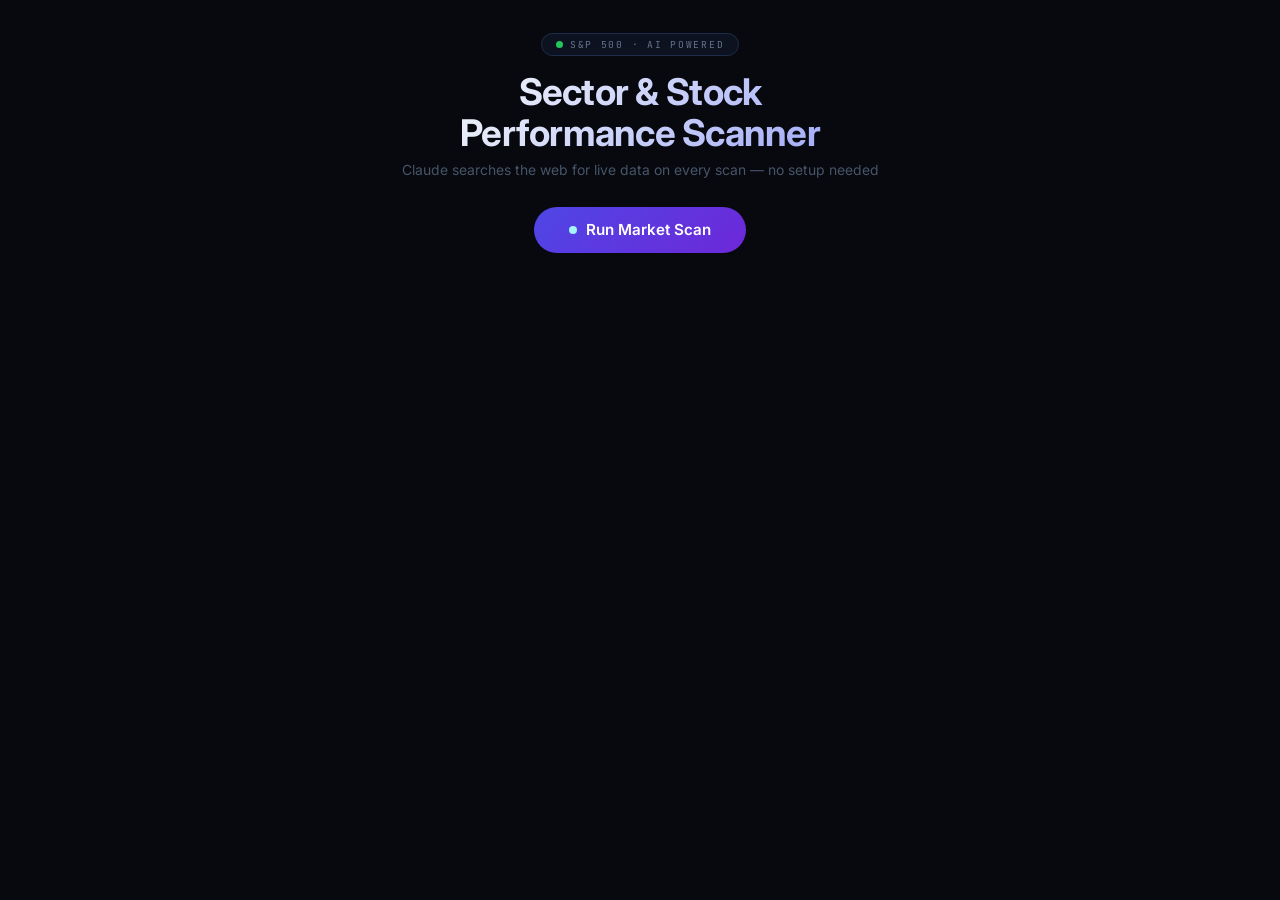
<file: index_1.html>
<!DOCTYPE html>
<html lang="en">
<head>
<meta charset="UTF-8">
<meta name="viewport" content="width=device-width, initial-scale=1.0">
<title>S&P 500 Market Scanner</title>
<link href="https://fonts.googleapis.com/css2?family=Inter:wght@400;500;600;700&family=JetBrains+Mono:wght@400;600&display=swap" rel="stylesheet">
<style>
  *, *::before, *::after { box-sizing: border-box; margin: 0; padding: 0; }
  body { background: #07090f; color: #e2e8f0; font-family: 'Inter', sans-serif; padding: 2rem 1rem 3rem; }
  .wrap { max-width: 760px; margin: 0 auto; }

  .pill { display: inline-flex; align-items: center; gap: .45rem; background: #0d1220; border: 1px solid #1e2d4a; border-radius: 999px; padding: .28rem .85rem; margin-bottom: .9rem; }
  .live-dot { width: 7px; height: 7px; border-radius: 50%; background: #22c55e; display: inline-block; animation: dotPulse 1.6s ease-in-out infinite; }
  .pill-label { font-family: 'JetBrains Mono', monospace; font-size: .6rem; letter-spacing: .18em; color: #64748b; text-transform: uppercase; }
  h1 { font-size: clamp(1.6rem, 4vw, 2.3rem); font-weight: 700; line-height: 1.13; letter-spacing: -.02em; background: linear-gradient(135deg, #f1f5f9 25%, #818cf8); -webkit-background-clip: text; -webkit-text-fill-color: transparent; background-clip: text; }
  .subtitle { margin-top: .5rem; color: #475569; font-size: .87rem; }

  #scanBtn { display: flex; align-items: center; justify-content: center; gap: .55rem; margin: 1.8rem auto; padding: .85rem 2.2rem; background: linear-gradient(135deg, #4f46e5, #6d28d9); color: #fff; border: none; border-radius: 999px; font-family: inherit; font-size: .95rem; font-weight: 600; cursor: pointer; animation: glow 2.4s ease-in-out infinite; transition: filter .2s, transform .15s; }
  #scanBtn:hover:not(:disabled) { filter: brightness(1.15); transform: translateY(-1px); }
  #scanBtn:disabled { background: #1a2035; color: #64748b; border: 1px solid #1e2d4a; animation: none; cursor: not-allowed; }
  .btn-dot     { width: 8px; height: 8px; background: #a5f3fc; border-radius: 50%; display: inline-block; animation: dotPulse 1.4s ease-in-out infinite; }
  .btn-spinner { width: 13px; height: 13px; border: 2px solid #2d3e60; border-top-color: #818cf8; border-radius: 50%; display: inline-block; animation: spin .7s linear infinite; }

  #stepBox { display: none; background: #0d1220; border: 1px solid #1e2d4a; border-radius: 10px; padding: .85rem 1.1rem; margin-bottom: 1.3rem; flex-direction: column; gap: .42rem; }
  #stepBox.visible { display: flex; }
  .step-row { display: flex; align-items: center; gap: .55rem; font-family: 'JetBrains Mono', monospace; font-size: .7rem; color: #1e2d4a; transition: color .3s; }
  .step-row.done   { color: #22c55e; }
  .step-row.active { color: #818cf8; }

  #errorBox { display: none; background: rgba(239,68,68,.07); border: 1px solid rgba(239,68,68,.25); border-left: 3px solid #ef4444; border-radius: 10px; padding: .8rem 1rem; margin-bottom: 1.2rem; font-size: .82rem; color: #f87171; line-height: 1.6; }
  #errorBox.visible { display: block; }

  #results { display: none; opacity: 0; transform: translateY(8px); transition: opacity .4s ease, transform .4s ease; }
  #results.visible { display: block; }
  #results.shown   { opacity: 1; transform: none; }

  .catalyst { background: #0d1220; border: 1px solid #1e3a2a; border-left: 3px solid #22c55e; border-radius: 10px; padding: .75rem 1rem; margin-bottom: 1.1rem; display: flex; gap: .6rem; align-items: flex-start; }
  .cat-icon  { font-size: .9rem; flex-shrink: 0; margin-top: 1px; }
  .cat-label { font-family: 'JetBrains Mono', monospace; font-size: .57rem; color: #22c55e; letter-spacing: .12em; text-transform: uppercase; margin-bottom: .1rem; }
  .cat-text  { font-size: .82rem; color: #94a3b8; line-height: 1.55; }

  .sector-card { background: #0d1220; border: 1px solid #1e2d4a; border-radius: 14px; padding: 1.35rem 1.5rem; margin-bottom: 1.15rem; position: relative; overflow: hidden; }
  .sector-card::before { content: ''; position: absolute; top: 0; left: 0; right: 0; height: 2px; background: linear-gradient(90deg, #4f46e5, #818cf8, #06b6d4); }
  .sector-card::after  { content: ''; position: absolute; inset: 0; background: linear-gradient(135deg, rgba(79,70,229,.07), transparent 60%); pointer-events: none; }
  .sec-eyebrow { font-family: 'JetBrains Mono', monospace; font-size: .57rem; letter-spacing: .18em; color: #4f46e5; text-transform: uppercase; margin-bottom: .48rem; }
  .sec-row { display: flex; align-items: center; gap: .7rem; flex-wrap: wrap; margin-bottom: .5rem; }
  .sec-name { font-size: 1.4rem; font-weight: 700; letter-spacing: -.02em; color: #e2e8f0; }
  .badge { font-family: 'JetBrains Mono', monospace; font-size: .68rem; border-radius: 5px; padding: .09rem .42rem; }
  .badge-gray   { color: #475569; background: #131b2e; border: 1px solid #1e2d4a; }
  .badge-purple { color: #818cf8; background: rgba(79,70,229,.1); border: 1px solid rgba(79,70,229,.2); }
  .badge-green  { color: #22c55e; font-family: 'JetBrains Mono', monospace; font-size: .95rem; font-weight: 700; background: rgba(34,197,94,.08); border: 1px solid rgba(34,197,94,.2); border-radius: 5px; padding: .09rem .5rem; }
  .sec-reason { font-size: .83rem; color: #64748b; line-height: 1.6; }

  .stocks-label { font-family: 'JetBrains Mono', monospace; font-size: .57rem; letter-spacing: .18em; color: #334155; text-transform: uppercase; margin-bottom: .7rem; }
  .stock-card { background: #0d1220; border: 1px solid #1e2d4a; border-radius: 12px; padding: 1.05rem 1.25rem; margin-bottom: .75rem; display: flex; align-items: flex-start; gap: .95rem; transition: border-color .18s, background .18s; animation: fadeUp .4s both; }
  .stock-card:nth-child(1){animation-delay:.05s} .stock-card:nth-child(2){animation-delay:.13s} .stock-card:nth-child(3){animation-delay:.21s}
  .stock-card:hover { border-color: #4f46e5; background: #0f1525; }
  .rank-badge { width: 35px; height: 35px; border-radius: 50%; display: flex; align-items: center; justify-content: center; font-family: 'JetBrains Mono', monospace; font-weight: 600; font-size: .76rem; flex-shrink: 0; }
  .rank-1 { background: rgba(251,191,36,.13); color: #fbbf24; border: 1px solid rgba(251,191,36,.35); }
  .rank-2 { background: rgba(148,163,184,.1);  color: #94a3b8; border: 1px solid rgba(148,163,184,.25); }
  .rank-3 { background: rgba(180,120,60,.1);   color: #b07030; border: 1px solid rgba(180,120,60,.3); }
  .stock-body { flex: 1; min-width: 0; }
  .stock-header { display: flex; align-items: center; gap: .48rem; flex-wrap: wrap; margin-bottom: .26rem; }
  .s-ticker { font-family: 'JetBrains Mono', monospace; font-weight: 600; font-size: .93rem; color: #e2e8f0; }
  .s-name   { font-size: .8rem; color: #475569; }
  .s-pills  { margin-left: auto; display: flex; gap: .38rem; flex-shrink: 0; }
  .pill-green  { font-family: 'JetBrains Mono', monospace; font-size: .76rem; font-weight: 700; color: #22c55e; background: rgba(34,197,94,.08); border: 1px solid rgba(34,197,94,.2); border-radius: 5px; padding: .09rem .42rem; }
  .pill-red    { font-family: 'JetBrains Mono', monospace; font-size: .76rem; font-weight: 700; color: #f87171; background: rgba(248,113,113,.08); border: 1px solid rgba(248,113,113,.2); border-radius: 5px; padding: .09rem .42rem; }
  .pill-indigo { font-family: 'JetBrains Mono', monospace; font-size: .68rem; color: #818cf8; background: rgba(129,140,248,.08); border: 1px solid rgba(129,140,248,.2); border-radius: 5px; padding: .09rem .42rem; }
  .s-meta  { display: flex; gap: 1.1rem; margin-bottom: .38rem; }
  .s-meta span { font-family: 'JetBrains Mono', monospace; font-size: .67rem; color: #334155; }
  .s-desc  { font-size: .81rem; color: #64748b; line-height: 1.58; }
  .s-tags  { display: flex; gap: .32rem; flex-wrap: wrap; margin-top: .5rem; }
  .s-tag   { font-family: 'JetBrains Mono', monospace; font-size: .61rem; background: #131b2e; border: 1px solid #1e2d4a; color: #475569; border-radius: 4px; padding: .08rem .4rem; }
  .footer-row { display: flex; justify-content: space-between; align-items: center; margin-top: .6rem; flex-wrap: wrap; gap: .4rem; }
  .footer-row p    { font-size: .66rem; color: #334155; }
  .footer-row span { font-family: 'JetBrains Mono', monospace; font-size: .62rem; color: #334155; }

  @keyframes dotPulse { 0%,100%{opacity:1;transform:scale(1)} 50%{opacity:.3;transform:scale(1.7)} }
  @keyframes glow     { 0%,100%{box-shadow:0 0 18px rgba(99,102,241,.3)} 50%{box-shadow:0 0 36px rgba(99,102,241,.6)} }
  @keyframes spin     { to{transform:rotate(360deg)} }
  @keyframes fadeUp   { from{opacity:0;transform:translateY(12px)} to{opacity:1;transform:translateY(0)} }
</style>
</head>
<body>
<div class="wrap">

  <div style="text-align:center;margin-bottom:1.5rem">
    <div class="pill"><span class="live-dot"></span><span class="pill-label">S&amp;P 500 · AI Powered</span></div>
    <h1>Sector &amp; Stock<br>Performance Scanner</h1>
    <p class="subtitle">Claude searches the web for live data on every scan — no setup needed</p>
  </div>

  <button id="scanBtn" onclick="runScan()">
    <span class="btn-dot"></span> Run Market Scan
  </button>

  <div id="stepBox">
    <div class="step-row" id="s0"><span class="si">·</span>&nbsp; Contacting Claude AI…</div>
    <div class="step-row" id="s1"><span class="si">·</span>&nbsp; Searching web for today's sector data…</div>
    <div class="step-row" id="s2"><span class="si">·</span>&nbsp; Identifying best performing sector…</div>
    <div class="step-row" id="s3"><span class="si">·</span>&nbsp; Finding top S&amp;P 500 stocks…</div>
    <div class="step-row" id="s4"><span class="si">·</span>&nbsp; Building live report…</div>
  </div>

  <div id="errorBox"></div>

  <div id="results">
    <div class="catalyst">
      <span class="cat-icon">📰</span>
      <div>
        <div class="cat-label" id="rCatalystLabel">Market Catalyst</div>
        <p class="cat-text" id="rCatalystText"></p>
      </div>
    </div>
    <div class="sector-card">
      <div class="sec-eyebrow">#1 Best Performing Sector · Live</div>
      <div class="sec-row">
        <span class="sec-name" id="rSectorName"></span>
        <span class="badge-green" id="rSectorGain"></span>
        <span class="badge badge-gray" id="rSectorTicker"></span>
        <span class="badge badge-purple" id="rSectorYtd"></span>
      </div>
      <p class="sec-reason" id="rSectorReason"></p>
    </div>
    <div class="stocks-label">Top 3 S&amp;P 500 Stocks in Sector</div>
    <div id="stockList"></div>
    <div class="footer-row">
      <p>⚠️ AI-sourced data for educational purposes only. Not financial advice.</p>
      <span id="rTimestamp"></span>
    </div>
  </div>

</div>
<script>
const SIDS = ['s0','s1','s2','s3','s4'];
function activateStep(i){const e=document.getElementById(SIDS[i]);e.classList.add('active');e.querySelector('.si').textContent='›';}
function completeStep(i){const e=document.getElementById(SIDS[i]);e.classList.remove('active');e.classList.add('done');e.querySelector('.si').textContent='✓';}
function resetSteps(){SIDS.forEach(id=>{const e=document.getElementById(id);e.classList.remove('done','active');e.querySelector('.si').textContent='·';});}
function showError(msg){const b=document.getElementById('errorBox');b.innerHTML=msg;b.classList.add('visible');}
function clearError(){const b=document.getElementById('errorBox');b.innerHTML='';b.classList.remove('visible');}

async function runScan(){
  const btn=document.getElementById('scanBtn');
  btn.disabled=true;
  btn.innerHTML='<span class="btn-spinner"></span>&nbsp;Scanning…';
  clearError();
  resetSteps();
  document.getElementById('stepBox').classList.add('visible');
  const results=document.getElementById('results');
  results.classList.remove('visible','shown');
  results.style.display='none';
  document.getElementById('stockList').innerHTML='';

  const today=new Date().toLocaleDateString('en-US',{weekday:'long',year:'numeric',month:'long',day:'numeric'});

  try {
    activateStep(0);

    const res = await fetch('https://api.anthropic.com/v1/messages',{
      method:'POST',
      headers:{'Content-Type':'application/json'},
      body:JSON.stringify({
        model:'claude-sonnet-4-6',
        max_tokens:1500,
        tools:[{type:'web_search_20250305',name:'web_search'}],
        messages:[{
          role:'user',
          content:`Today is ${today}. Use your web_search tool to search for the current best performing S&P 500 sector today and the top 3 performing stocks in that sector right now.

Search for "S&P 500 sector performance today" and "top performing stocks [sector] today".

Then respond with ONLY a raw JSON object — no markdown, no code fences, no explanation:
{
  "catalyst": "One sentence describing today's main market catalyst based on your search.",
  "sector": "Sector name",
  "sector_etf": "ETF ticker e.g. XLK",
  "sector_gain": "+2.97%",
  "sector_ytd": "+32% YTD",
  "sector_reason": "One sentence why this sector leads today.",
  "stocks": [
    {"rank":1,"ticker":"WDC","name":"Western Digital","gain":"+13.8%","ytd":"+58% YTD","price":"$63.50","mktcap":"$69B","description":"One sentence why this stock is moving today."},
    {"rank":2,"ticker":"MU","name":"Micron Technology","gain":"+9.24%","ytd":"+244% YTD","price":"$106.00","mktcap":"$1.1T","description":"One sentence why this stock is moving today."},
    {"rank":3,"ticker":"STX","name":"Seagate Technology","gain":"+9.0%","ytd":"+44% YTD","price":"$84.20","mktcap":"$21B","description":"One sentence why this stock is moving today."}
  ]
}`
        }]
      })
    });

    completeStep(0);
    activateStep(1);

    if(!res.ok){
      const err=await res.json().catch(()=>({}));
      throw new Error(err.error?.message||`API error ${res.status}`);
    }

    const data=await res.json();
    completeStep(1);
    activateStep(2);

    const text=(data.content||[]).filter(b=>b.type==='text').map(b=>b.text).join('');
    const match=text.match(/\{[\s\S]*\}/);
    if(!match) throw new Error('Could not parse market data. Please try again.');
    const d=JSON.parse(match[0]);

    completeStep(2);
    activateStep(3);
    await new Promise(r=>setTimeout(r,300));
    completeStep(3);
    activateStep(4);
    await new Promise(r=>setTimeout(r,280));
    completeStep(4);

    // Render catalyst
    const now=new Date();
    document.getElementById('rCatalystLabel').textContent='Market Catalyst · '+now.toLocaleDateString('en-US',{month:'long',day:'numeric',year:'numeric'});
    document.getElementById('rCatalystText').textContent=d.catalyst;

    // Render sector
    document.getElementById('rSectorName').textContent=d.sector;
    document.getElementById('rSectorGain').textContent=d.sector_gain;
    document.getElementById('rSectorGain').style.color=d.sector_gain.startsWith('-')?'#f87171':'#22c55e';
    document.getElementById('rSectorTicker').textContent=d.sector_etf||'';
    document.getElementById('rSectorYtd').textContent=d.sector_ytd||'';
    document.getElementById('rSectorReason').textContent=d.sector_reason;

    // Render stocks
    const rankClass=['rank-1','rank-2','rank-3'];
    const list=document.getElementById('stockList');
    d.stocks.forEach((s,i)=>{
      const up=!s.gain.startsWith('-');
      const card=document.createElement('div');
      card.className='stock-card';
      card.innerHTML=`
        <div class="rank-badge ${rankClass[i]}">#${s.rank}</div>
        <div class="stock-body">
          <div class="stock-header">
            <span class="s-ticker">${s.ticker}</span>
            <span class="s-name">${s.name}</span>
            <div class="s-pills">
              <span class="${up?'pill-green':'pill-red'}">${s.gain}</span>
              ${s.ytd?`<span class="pill-indigo">${s.ytd}</span>`:''}
            </div>
          </div>
          <div class="s-meta">
            <span>Price ${s.price||'—'}</span>
            <span>Mkt Cap ${s.mktcap||'—'}</span>
          </div>
          <p class="s-desc">${s.description}</p>
          <div class="s-tags">
            <span class="s-tag">${d.sector}</span>
            <span class="s-tag">S&amp;P 500</span>
            <span class="s-tag">${d.sector_etf||''}</span>
          </div>
        </div>`;
      list.appendChild(card);
    });

    document.getElementById('stepBox').classList.remove('visible');
    document.getElementById('rTimestamp').textContent=
      'Web searched '+now.toLocaleDateString('en-US',{month:'short',day:'numeric',year:'numeric'})+
      ' · '+now.toLocaleTimeString('en-US',{hour:'2-digit',minute:'2-digit'});

    results.style.display='block';
    results.classList.add('visible');
    setTimeout(()=>results.classList.add('shown'),30);

  } catch(err){
    document.getElementById('stepBox').classList.remove('visible');
    showError('<strong>Scan failed:</strong> '+err.message);
  }

  btn.disabled=false;
  btn.innerHTML='<span class="btn-dot"></span>&nbsp;Run Market Scan';
}
</script>
</body>
</html>
</file>
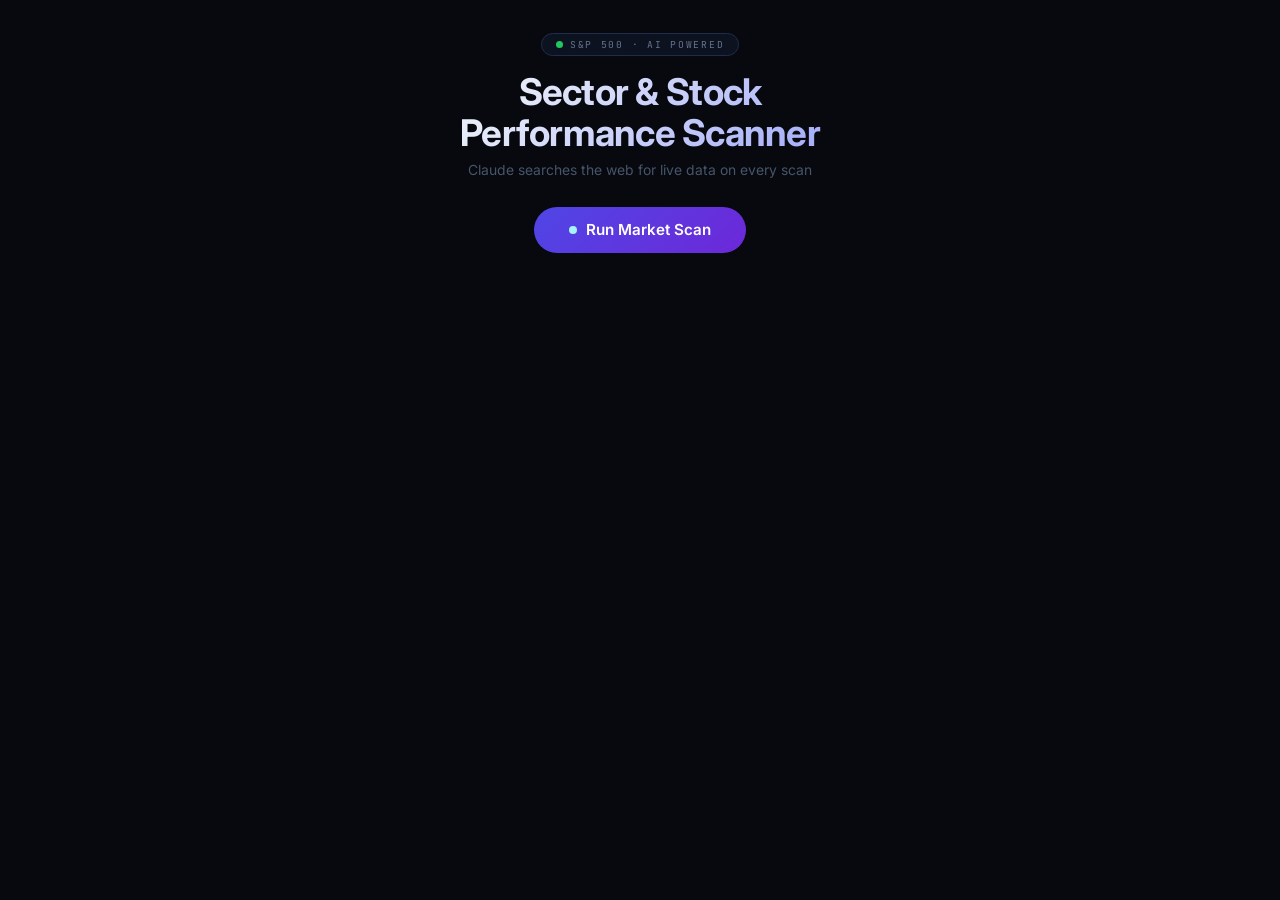
<file: index_4.html>
<!DOCTYPE html>
<html lang="en">
<head>
<meta charset="UTF-8">
<meta name="viewport" content="width=device-width, initial-scale=1.0">
<title>S&P 500 Market Scanner</title>
<link href="https://fonts.googleapis.com/css2?family=Inter:wght@400;500;600;700&family=JetBrains+Mono:wght@400;600&display=swap" rel="stylesheet">
<style>
  *, *::before, *::after { box-sizing: border-box; margin: 0; padding: 0; }
  body { background: #07090f; color: #e2e8f0; font-family: 'Inter', sans-serif; padding: 2rem 1rem 3rem; }
  .wrap { max-width: 760px; margin: 0 auto; }
  .pill { display: inline-flex; align-items: center; gap: .45rem; background: #0d1220; border: 1px solid #1e2d4a; border-radius: 999px; padding: .28rem .85rem; margin-bottom: .9rem; }
  .live-dot { width: 7px; height: 7px; border-radius: 50%; background: #22c55e; display: inline-block; animation: dotPulse 1.6s ease-in-out infinite; }
  .pill-label { font-family: 'JetBrains Mono', monospace; font-size: .6rem; letter-spacing: .18em; color: #64748b; text-transform: uppercase; }
  h1 { font-size: clamp(1.6rem, 4vw, 2.3rem); font-weight: 700; line-height: 1.13; letter-spacing: -.02em; background: linear-gradient(135deg, #f1f5f9 25%, #818cf8); -webkit-background-clip: text; -webkit-text-fill-color: transparent; background-clip: text; }
  .subtitle { margin-top: .5rem; color: #475569; font-size: .87rem; }
  #scanBtn { display: flex; align-items: center; justify-content: center; gap: .55rem; margin: 1.8rem auto; padding: .85rem 2.2rem; background: linear-gradient(135deg, #4f46e5, #6d28d9); color: #fff; border: none; border-radius: 999px; font-family: inherit; font-size: .95rem; font-weight: 600; cursor: pointer; animation: glow 2.4s ease-in-out infinite; transition: filter .2s, transform .15s; }
  #scanBtn:hover:not(:disabled) { filter: brightness(1.15); transform: translateY(-1px); }
  #scanBtn:disabled { background: #1a2035; color: #64748b; border: 1px solid #1e2d4a; animation: none; cursor: not-allowed; }
  .btn-dot     { width: 8px; height: 8px; background: #a5f3fc; border-radius: 50%; display: inline-block; animation: dotPulse 1.4s ease-in-out infinite; }
  .btn-spinner { width: 13px; height: 13px; border: 2px solid #2d3e60; border-top-color: #818cf8; border-radius: 50%; display: inline-block; animation: spin .7s linear infinite; }
  #stepBox { display: none; background: #0d1220; border: 1px solid #1e2d4a; border-radius: 10px; padding: .85rem 1.1rem; margin-bottom: 1.3rem; flex-direction: column; gap: .42rem; }
  #stepBox.visible { display: flex; }
  .step-row { display: flex; align-items: center; gap: .55rem; font-family: 'JetBrains Mono', monospace; font-size: .7rem; color: #1e2d4a; transition: color .3s; }
  .step-row.done   { color: #22c55e; }
  .step-row.active { color: #818cf8; }
  #errorBox { display: none; background: rgba(239,68,68,.07); border: 1px solid rgba(239,68,68,.25); border-left: 3px solid #ef4444; border-radius: 10px; padding: .8rem 1rem; margin-bottom: 1.2rem; font-size: .82rem; color: #f87171; line-height: 1.6; }
  #errorBox.visible { display: block; }
  #results { display: none; opacity: 0; transform: translateY(8px); transition: opacity .4s ease, transform .4s ease; }
  #results.visible { display: block; }
  #results.shown   { opacity: 1; transform: none; }
  .catalyst { background: #0d1220; border: 1px solid #1e3a2a; border-left: 3px solid #22c55e; border-radius: 10px; padding: .75rem 1rem; margin-bottom: 1.1rem; display: flex; gap: .6rem; align-items: flex-start; }
  .cat-icon  { font-size: .9rem; flex-shrink: 0; margin-top: 1px; }
  .cat-label { font-family: 'JetBrains Mono', monospace; font-size: .57rem; color: #22c55e; letter-spacing: .12em; text-transform: uppercase; margin-bottom: .1rem; }
  .cat-text  { font-size: .82rem; color: #94a3b8; line-height: 1.55; }
  .sector-card { background: #0d1220; border: 1px solid #1e2d4a; border-radius: 14px; padding: 1.35rem 1.5rem; margin-bottom: 1.15rem; position: relative; overflow: hidden; }
  .sector-card::before { content: ''; position: absolute; top: 0; left: 0; right: 0; height: 2px; background: linear-gradient(90deg, #4f46e5, #818cf8, #06b6d4); }
  .sector-card::after  { content: ''; position: absolute; inset: 0; background: linear-gradient(135deg, rgba(79,70,229,.07), transparent 60%); pointer-events: none; }
  .sec-eyebrow { font-family: 'JetBrains Mono', monospace; font-size: .57rem; letter-spacing: .18em; color: #4f46e5; text-transform: uppercase; margin-bottom: .48rem; }
  .sec-row { display: flex; align-items: center; gap: .7rem; flex-wrap: wrap; margin-bottom: .5rem; }
  .sec-name { font-size: 1.4rem; font-weight: 700; letter-spacing: -.02em; color: #e2e8f0; }
  .badge { font-family: 'JetBrains Mono', monospace; font-size: .68rem; border-radius: 5px; padding: .09rem .42rem; }
  .badge-gray   { color: #475569; background: #131b2e; border: 1px solid #1e2d4a; }
  .badge-purple { color: #818cf8; background: rgba(79,70,229,.1); border: 1px solid rgba(79,70,229,.2); }
  .badge-green  { color: #22c55e; font-family: 'JetBrains Mono', monospace; font-size: .95rem; font-weight: 700; background: rgba(34,197,94,.08); border: 1px solid rgba(34,197,94,.2); border-radius: 5px; padding: .09rem .5rem; }
  .sec-reason { font-size: .83rem; color: #64748b; line-height: 1.6; }
  .stocks-label { font-family: 'JetBrains Mono', monospace; font-size: .57rem; letter-spacing: .18em; color: #334155; text-transform: uppercase; margin-bottom: .7rem; }
  .stock-card { background: #0d1220; border: 1px solid #1e2d4a; border-radius: 12px; padding: 1.05rem 1.25rem; margin-bottom: .75rem; display: flex; align-items: flex-start; gap: .95rem; transition: border-color .18s, background .18s; animation: fadeUp .4s both; }
  .stock-card:nth-child(1){animation-delay:.05s} .stock-card:nth-child(2){animation-delay:.13s} .stock-card:nth-child(3){animation-delay:.21s}
  .stock-card:hover { border-color: #4f46e5; background: #0f1525; }
  .rank-badge { width: 35px; height: 35px; border-radius: 50%; display: flex; align-items: center; justify-content: center; font-family: 'JetBrains Mono', monospace; font-weight: 600; font-size: .76rem; flex-shrink: 0; }
  .rank-1 { background: rgba(251,191,36,.13); color: #fbbf24; border: 1px solid rgba(251,191,36,.35); }
  .rank-2 { background: rgba(148,163,184,.1);  color: #94a3b8; border: 1px solid rgba(148,163,184,.25); }
  .rank-3 { background: rgba(180,120,60,.1);   color: #b07030; border: 1px solid rgba(180,120,60,.3); }
  .stock-body { flex: 1; min-width: 0; }
  .stock-header { display: flex; align-items: center; gap: .48rem; flex-wrap: wrap; margin-bottom: .26rem; }
  .s-ticker { font-family: 'JetBrains Mono', monospace; font-weight: 600; font-size: .93rem; color: #e2e8f0; }
  .s-name   { font-size: .8rem; color: #475569; }
  .s-pills  { margin-left: auto; display: flex; gap: .38rem; flex-shrink: 0; }
  .pill-green  { font-family: 'JetBrains Mono', monospace; font-size: .76rem; font-weight: 700; color: #22c55e; background: rgba(34,197,94,.08); border: 1px solid rgba(34,197,94,.2); border-radius: 5px; padding: .09rem .42rem; }
  .pill-red    { font-family: 'JetBrains Mono', monospace; font-size: .76rem; font-weight: 700; color: #f87171; background: rgba(248,113,113,.08); border: 1px solid rgba(248,113,113,.2); border-radius: 5px; padding: .09rem .42rem; }
  .pill-indigo { font-family: 'JetBrains Mono', monospace; font-size: .68rem; color: #818cf8; background: rgba(129,140,248,.08); border: 1px solid rgba(129,140,248,.2); border-radius: 5px; padding: .09rem .42rem; }
  .s-meta  { display: flex; gap: 1.1rem; margin-bottom: .38rem; }
  .s-meta span { font-family: 'JetBrains Mono', monospace; font-size: .67rem; color: #334155; }
  .s-desc  { font-size: .81rem; color: #64748b; line-height: 1.58; }
  .s-tags  { display: flex; gap: .32rem; flex-wrap: wrap; margin-top: .5rem; }
  .s-tag   { font-family: 'JetBrains Mono', monospace; font-size: .61rem; background: #131b2e; border: 1px solid #1e2d4a; color: #475569; border-radius: 4px; padding: .08rem .4rem; }
  .footer-row { display: flex; justify-content: space-between; align-items: center; margin-top: .6rem; flex-wrap: wrap; gap: .4rem; }
  .footer-row p    { font-size: .66rem; color: #334155; }
  .footer-row span { font-family: 'JetBrains Mono', monospace; font-size: .62rem; color: #334155; }
  @keyframes dotPulse { 0%,100%{opacity:1;transform:scale(1)} 50%{opacity:.3;transform:scale(1.7)} }
  @keyframes glow     { 0%,100%{box-shadow:0 0 18px rgba(99,102,241,.3)} 50%{box-shadow:0 0 36px rgba(99,102,241,.6)} }
  @keyframes spin     { to{transform:rotate(360deg)} }
  @keyframes fadeUp   { from{opacity:0;transform:translateY(12px)} to{opacity:1;transform:translateY(0)} }
</style>
</head>
<body>
<div class="wrap">
  <div style="text-align:center;margin-bottom:1.5rem">
    <div class="pill"><span class="live-dot"></span><span class="pill-label">S&amp;P 500 · AI Powered</span></div>
    <h1>Sector &amp; Stock<br>Performance Scanner</h1>
    <p class="subtitle">Claude searches the web for live data on every scan</p>
  </div>

  <button id="scanBtn" onclick="runScan()">
    <span class="btn-dot"></span> Run Market Scan
  </button>

  <div id="stepBox">
    <div class="step-row" id="s0"><span class="si">·</span>&nbsp; Contacting Claude AI…</div>
    <div class="step-row" id="s1"><span class="si">·</span>&nbsp; Searching web for today's sector data…</div>
    <div class="step-row" id="s2"><span class="si">·</span>&nbsp; Identifying best performing sector…</div>
    <div class="step-row" id="s3"><span class="si">·</span>&nbsp; Finding top S&amp;P 500 stocks…</div>
    <div class="step-row" id="s4"><span class="si">·</span>&nbsp; Building live report…</div>
  </div>

  <div id="errorBox"></div>

  <div id="results">
    <div class="catalyst">
      <span class="cat-icon">📰</span>
      <div>
        <div class="cat-label" id="rCatalystLabel">Market Catalyst</div>
        <p class="cat-text" id="rCatalystText"></p>
      </div>
    </div>
    <div class="sector-card">
      <div class="sec-eyebrow">#1 Best Performing Sector · Live</div>
      <div class="sec-row">
        <span class="sec-name" id="rSectorName"></span>
        <span class="badge-green" id="rSectorGain"></span>
        <span class="badge badge-gray" id="rSectorTicker"></span>
        <span class="badge badge-purple" id="rSectorYtd"></span>
      </div>
      <p class="sec-reason" id="rSectorReason"></p>
    </div>
    <div class="stocks-label">Top 3 S&amp;P 500 Stocks in Sector</div>
    <div id="stockList"></div>
    <div class="footer-row">
      <p>⚠️ AI-sourced data for educational purposes only. Not financial advice.</p>
      <span id="rTimestamp"></span>
    </div>
  </div>
</div>

<script>
const API_KEY = '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';

const SIDS = ['s0','s1','s2','s3','s4'];
function activateStep(i){const e=document.getElementById(SIDS[i]);e.classList.add('active');e.querySelector('.si').textContent='›';}
function completeStep(i){const e=document.getElementById(SIDS[i]);e.classList.remove('active');e.classList.add('done');e.querySelector('.si').textContent='✓';}
function resetSteps(){SIDS.forEach(id=>{const e=document.getElementById(id);e.classList.remove('done','active');e.querySelector('.si').textContent='·';});}
function showError(msg){const b=document.getElementById('errorBox');b.innerHTML=msg;b.classList.add('visible');}
function clearError(){const b=document.getElementById('errorBox');b.innerHTML='';b.classList.remove('visible');}

async function runScan(){
  const btn=document.getElementById('scanBtn');
  btn.disabled=true;
  btn.innerHTML='<span class="btn-spinner"></span>&nbsp;Scanning…';
  clearError();
  resetSteps();
  document.getElementById('stepBox').classList.add('visible');
  const results=document.getElementById('results');
  results.classList.remove('visible','shown');
  results.style.display='none';
  document.getElementById('stockList').innerHTML='';

  const today=new Date().toLocaleDateString('en-US',{weekday:'long',year:'numeric',month:'long',day:'numeric'});

  try {
    activateStep(0);

    const res = await fetch('https://api.anthropic.com/v1/messages',{
      method:'POST',
      headers:{
        'Content-Type':'application/json',
        'x-api-key': API_KEY,
        'anthropic-version':'2023-06-01',
        'anthropic-dangerous-direct-browser-access':'true'
      },
      body:JSON.stringify({
        model:'claude-sonnet-4-6',
        max_tokens:1500,
        tools:[{type:'web_search_20250305',name:'web_search'}],
        messages:[{
          role:'user',
          content:`Today is ${today}. Use your web_search tool to find the current best performing S&P 500 sector today and the top 3 performing stocks in that sector right now.

Respond with ONLY a raw JSON object — no markdown, no code fences, no explanation:
{
  "catalyst": "One sentence describing today's main market catalyst.",
  "sector": "Sector name",
  "sector_etf": "ETF ticker e.g. XLK",
  "sector_gain": "+2.97%",
  "sector_ytd": "+32% YTD",
  "sector_reason": "One sentence why this sector leads today.",
  "stocks": [
    {"rank":1,"ticker":"WDC","name":"Western Digital","gain":"+13.8%","ytd":"+58% YTD","price":"$63.50","mktcap":"$69B","description":"One sentence why this stock is moving today."},
    {"rank":2,"ticker":"MU","name":"Micron Technology","gain":"+9.24%","ytd":"+244% YTD","price":"$106.00","mktcap":"$1.1T","description":"One sentence why this stock is moving today."},
    {"rank":3,"ticker":"STX","name":"Seagate Technology","gain":"+9.0%","ytd":"+44% YTD","price":"$84.20","mktcap":"$21B","description":"One sentence why this stock is moving today."}
  ]
}`
        }]
      })
    });

    completeStep(0);
    activateStep(1);

    if(!res.ok){
      const err=await res.json().catch(()=>({}));
      throw new Error(err.error?.message||`API error ${res.status}`);
    }

    const data=await res.json();
    completeStep(1);
    activateStep(2);

    const text=(data.content||[]).filter(b=>b.type==='text').map(b=>b.text).join('');
    const match=text.match(/\{[\s\S]*\}/);
    if(!match) throw new Error('Could not parse market data. Please try again.');
    const d=JSON.parse(match[0]);

    completeStep(2);
    activateStep(3);
    await new Promise(r=>setTimeout(r,300));
    completeStep(3);
    activateStep(4);
    await new Promise(r=>setTimeout(r,280));
    completeStep(4);

    const now=new Date();
    document.getElementById('rCatalystLabel').textContent='Market Catalyst · '+now.toLocaleDateString('en-US',{month:'long',day:'numeric',year:'numeric'});
    document.getElementById('rCatalystText').textContent=d.catalyst;
    document.getElementById('rSectorName').textContent=d.sector;
    document.getElementById('rSectorGain').textContent=d.sector_gain;
    document.getElementById('rSectorGain').style.color=d.sector_gain.startsWith('-')?'#f87171':'#22c55e';
    document.getElementById('rSectorTicker').textContent=d.sector_etf||'';
    document.getElementById('rSectorYtd').textContent=d.sector_ytd||'';
    document.getElementById('rSectorReason').textContent=d.sector_reason;

    const rankClass=['rank-1','rank-2','rank-3'];
    const list=document.getElementById('stockList');
    d.stocks.forEach((s,i)=>{
      const up=!s.gain.startsWith('-');
      const card=document.createElement('div');
      card.className='stock-card';
      card.innerHTML=`
        <div class="rank-badge ${rankClass[i]}">#${s.rank}</div>
        <div class="stock-body">
          <div class="stock-header">
            <span class="s-ticker">${s.ticker}</span>
            <span class="s-name">${s.name}</span>
            <div class="s-pills">
              <span class="${up?'pill-green':'pill-red'}">${s.gain}</span>
              ${s.ytd?`<span class="pill-indigo">${s.ytd}</span>`:''}
            </div>
          </div>
          <div class="s-meta">
            <span>Price ${s.price||'—'}</span>
            <span>Mkt Cap ${s.mktcap||'—'}</span>
          </div>
          <p class="s-desc">${s.description}</p>
          <div class="s-tags">
            <span class="s-tag">${d.sector}</span>
            <span class="s-tag">S&amp;P 500</span>
            <span class="s-tag">${d.sector_etf||''}</span>
          </div>
        </div>`;
      list.appendChild(card);
    });

    document.getElementById('stepBox').classList.remove('visible');
    document.getElementById('rTimestamp').textContent=
      'Web searched '+now.toLocaleDateString('en-US',{month:'short',day:'numeric',year:'numeric'})+
      ' · '+now.toLocaleTimeString('en-US',{hour:'2-digit',minute:'2-digit'});

    results.style.display='block';
    results.classList.add('visible');
    setTimeout(()=>results.classList.add('shown'),30);

  } catch(err){
    document.getElementById('stepBox').classList.remove('visible');
    showError('<strong>Scan failed:</strong> '+err.message);
  }

  btn.disabled=false;
  btn.innerHTML='<span class="btn-dot"></span>&nbsp;Run Market Scan';
}
</script>
</body>
</html>
</file>
